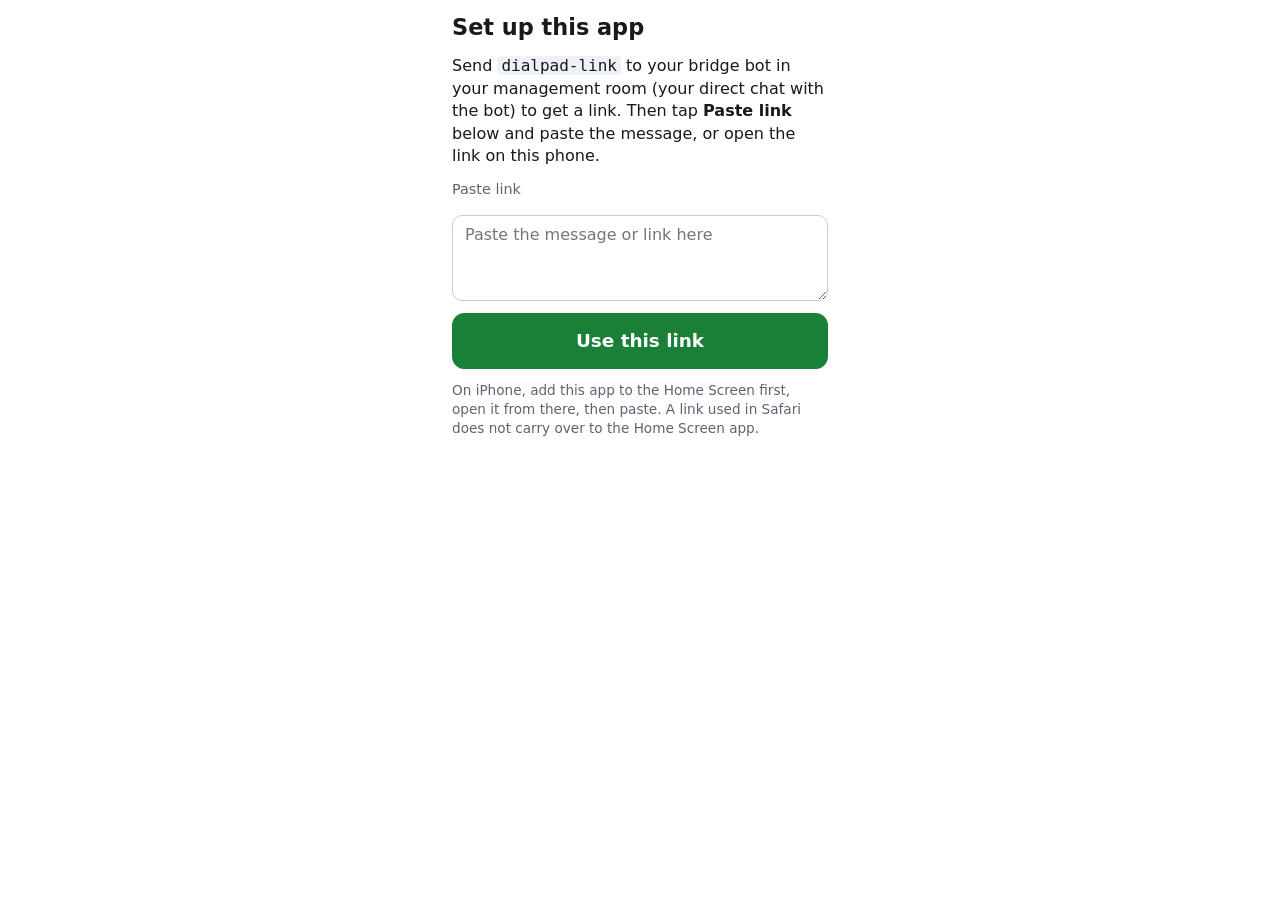
<file: pkg/widget/static/app/index.html>
<!doctype html>
<html lang="en">
<head>
<meta charset="utf-8">
<meta name="viewport" content="width=device-width, initial-scale=1, viewport-fit=cover">
<meta name="color-scheme" content="light dark">
<meta name="referrer" content="no-referrer">
<meta name="theme-color" content="#1f6f43">
<meta name="mobile-web-app-capable" content="yes">
<meta name="apple-mobile-web-app-capable" content="yes">
<meta name="apple-mobile-web-app-title" content="Dialpad">
<meta name="apple-mobile-web-app-status-bar-style" content="black-translucent">
<title>Dialpad</title>
<link rel="manifest" href="manifest.webmanifest">
<link rel="icon" href="icon.svg" type="image/svg+xml">
<link rel="apple-touch-icon" href="icon-192.png">
<link rel="stylesheet" href="app.css">
</head>
<body>
<main id="app">

  <!-- Not set up (or signed out): paste a link. -->
  <section id="screen-setup" hidden>
    <h1>Set up this app</h1>
    <p id="setup-note" class="note" role="status" aria-live="polite" hidden></p>
    <p>Send <code>dialpad-link</code> to your bridge bot in your management room (your direct chat with the bot) to get a link. Then tap <strong>Paste link</strong> below and paste the message, or open the link on this phone.</p>
    <label for="paste">Paste link</label>
    <textarea id="paste" rows="3" autocomplete="off" autocapitalize="off" spellcheck="false" placeholder="Paste the message or link here"></textarea>
    <button id="paste-go" class="btn primary" type="button">Use this link</button>
    <p class="hint">On iPhone, add this app to the Home Screen first, open it from there, then paste. A link used in Safari does not carry over to the Home Screen app.</p>
  </section>

  <!-- Confirm enrolment. -->
  <section id="screen-confirm" hidden>
    <h1>Set up this device?</h1>
    <p id="confirm-text"></p>
    <p id="confirm-replace" class="note" hidden></p>
    <p id="confirm-err" class="status err" role="alert" hidden></p>
    <button id="confirm-go" class="btn primary" type="button">Set up</button>
    <button id="confirm-cancel" class="btn" type="button">Cancel</button>
  </section>

  <!-- Dialpad. -->
  <section id="screen-main" hidden>
    <button id="who" class="who" type="button" aria-expanded="false" aria-controls="sheet"></button>

    <div id="sheet" class="sheet" hidden>
      <p id="sheet-info" class="note"></p>
      <p id="sheet-install-hint" class="hint" hidden></p>
      <button id="install" class="btn" type="button" hidden>Install app</button>
      <label class="check"><input id="recent-toggle" type="checkbox" checked> <span>Remember recent numbers</span></label>
      <div id="roster-only-wrap" hidden>
        <label class="check"><input id="roster-only" type="checkbox"> <span>Only ring for contacts</span></label>
        <p class="hint">Calls from numbers not in your contacts go to voicemail.</p>
        <p id="roster-only-warn" class="status err" role="alert" hidden></p>
      </div>
      <p class="hint">Recent numbers stay on this phone. Anyone who can unlock it can see them.</p>
      <button id="recent-clear" class="btn" type="button">Clear recent numbers</button>
      <button id="forget" class="btn danger" type="button">Forget this device</button>
      <div id="forget-confirm" hidden>
        <p>This signs this phone out of the bridge. To use it again you need a new link.</p>
        <label class="check"><input id="forget-clear" type="checkbox"> <span>Also clear recent numbers</span></label>
        <p id="forget-err" class="status err" role="alert" hidden></p>
        <button id="forget-go" class="btn danger" type="button">Forget</button>
        <button id="forget-cancel" class="btn" type="button">Cancel</button>
      </div>
    </div>

    <p id="status" class="status" role="status" aria-live="polite">Connecting...</p>
    <p id="warn" class="status err" role="alert" hidden></p>

    <div id="tabs" class="tabs" role="tablist" aria-label="Dialpad sections" hidden>
      <button id="tab-dial" class="tab" type="button" role="tab" aria-selected="true" aria-controls="panel-dial" tabindex="0">Dial</button>
      <button id="tab-contacts" class="tab" type="button" role="tab" aria-selected="false" aria-controls="panel-contacts" tabindex="-1">Contacts</button>
    </div>

    <div id="panel-dial" class="panel" role="tabpanel" aria-labelledby="tab-dial">
    <section id="dialbox">
      <label for="number">Number</label>
      <div class="numrow">
        <input id="number" type="tel" inputmode="tel" autocomplete="off" maxlength="40" spellcheck="false" placeholder="+1 555 123 4567">
        <button id="backspace" class="btn" type="button" aria-label="Delete last character">&#9003;</button>
      </div>
      <p id="preview" class="preview" aria-live="polite"></p>
      <div id="name-wrap" hidden>
        <label for="contact-name">Name (optional)</label>
        <input id="contact-name" type="text" maxlength="64" autocomplete="off" spellcheck="false" placeholder="Save this number as...">
      </div>
      <div class="row">
        <button id="call-number" class="btn primary" type="button" disabled>Call</button>
        <button id="message-number" class="btn" type="button" hidden disabled>Message</button>
      </div>
      <button id="save-number" class="btn link" type="button" hidden disabled>Save contact</button>
      <p id="explainer" class="hint">Calls ring in your Matrix app (Element X, Sable). Answer there; this app only dials and controls the call.</p>
    </section>

    <p id="keys-shown" class="keys-shown" aria-live="off" hidden></p>
    <section id="keypad-wrap">
      <div id="keypad" class="keypad" role="group" aria-label="Keypad"></div>
      <button id="abcd-toggle" class="btn link" type="button" aria-expanded="false" aria-controls="keypad-extra">Show A-D</button>
      <div id="keypad-extra" class="keypad extra" role="group" aria-label="Extra keys A to D" hidden></div>
    </section>
    </div>

    <div id="panel-contacts" class="panel" role="tabpanel" aria-labelledby="tab-contacts" hidden>
      <label for="contact-search">Search contacts</label>
      <input id="contact-search" type="search" maxlength="64" autocomplete="off" spellcheck="false" placeholder="Name or number">
      <p id="contacts-status" class="preview" role="status" aria-live="polite"></p>
      <button id="contacts-retry" class="btn" type="button" hidden>Retry</button>
      <ul id="contacts-list" class="contacts"></ul>
      <button id="contacts-more" class="btn" type="button" hidden>Show more</button>
    </div>

    <p id="result" class="preview" role="status" aria-live="polite" hidden></p>
    <a id="open-chat" class="btn secondary" href="#" target="_blank" rel="noopener noreferrer" hidden>Open in Matrix</a>
    <a id="open-room" class="btn secondary" href="#" target="_blank" rel="noopener noreferrer" hidden>Open in Matrix</a>
    <button id="hangup" class="btn danger" type="button" hidden>Hang up</button>

    <section id="recent-wrap" hidden>
      <h2>Recent</h2>
      <ul id="recent" class="recent"></ul>
    </section>
  </section>

</main>
<script src="app.js"></script>
</body>
</html>
</file>
<file: pkg/widget/static/app/app.css>
:root{color-scheme:light dark;--bg:#fff;--fg:#17191c;--mut:#5b6470;--bd:#c5ccd6;--key:#eef1f5;--acc:#1a7f37;--accfg:#fff;--red:#c62828;--err:#b3261e;--focus:#0b57d0}
@media (prefers-color-scheme:dark){:root{--bg:#101418;--fg:#e8eaed;--mut:#9aa3af;--bd:#3a4048;--key:#242830;--acc:#2ea043;--red:#e5534b;--err:#ff8a80;--focus:#8ab4f8}}
*{box-sizing:border-box}
html,body{margin:0;background:var(--bg);color:var(--fg);font:16px/1.4 system-ui,sans-serif}
body{padding:env(safe-area-inset-top) env(safe-area-inset-right) env(safe-area-inset-bottom) env(safe-area-inset-left)}
#app{max-width:400px;margin:0 auto;padding:12px;display:flex;flex-direction:column;gap:12px}
section{display:flex;flex-direction:column;gap:12px}
[hidden]{display:none!important}
h1{margin:0;font-size:1.4rem}
h2{margin:0;font-size:1rem;color:var(--mut)}
p{margin:0}
code{font-family:monospace;background:var(--key);padding:0 4px;border-radius:4px}
.note{padding:10px 12px;border:1px solid var(--bd);border-radius:10px;background:var(--key)}
.hint{font-size:.85rem;color:var(--mut)}
.who{display:block;width:100%;min-height:44px;padding:6px 12px;font:inherit;font-weight:600;text-align:left;border:1px solid var(--bd);border-radius:10px;background:var(--key);color:var(--fg);overflow-wrap:anywhere;cursor:pointer}
.sheet{display:flex;flex-direction:column;gap:10px;padding:12px;border:1px solid var(--bd);border-radius:12px}
.check{display:flex;align-items:center;gap:8px;color:var(--fg);font-size:1rem;margin:0}
.check input{width:24px;min-height:24px;height:24px}
.status{margin:0;font-size:1.1rem;font-weight:600;text-align:center;min-height:1.6em}
.status.err{color:var(--err)}
.preview,.keys-shown{margin:0;text-align:center;color:var(--mut);min-height:1.4em;overflow-wrap:anywhere}
.keys-shown{font-family:monospace;letter-spacing:.1em}
label{display:block;font-size:.9rem;color:var(--mut);margin-bottom:4px}
input,textarea{width:100%;font:inherit;padding:8px 12px;border:1px solid var(--bd);border-radius:10px;background:var(--bg);color:var(--fg)}
input[type=text]{min-height:48px;font-size:1.1rem}
input[type=tel]{min-height:56px;font-size:1.4rem}
textarea{font-size:1rem;resize:vertical}
.row{display:flex;gap:8px}
.row .btn{flex:1}
.numrow{display:flex;gap:8px}
.numrow .btn{width:64px;flex:none}
.btn{display:flex;align-items:center;justify-content:center;width:100%;min-height:56px;padding:8px 16px;font:inherit;font-size:1.15rem;font-weight:600;border:1px solid var(--bd);border-radius:12px;background:var(--key);color:var(--fg);cursor:pointer;text-decoration:none;touch-action:manipulation}
.btn.primary{background:var(--acc);border-color:var(--acc);color:var(--accfg)}
.btn.danger{background:var(--red);border-color:var(--red);color:#fff}
.btn.link{background:none;border:0;min-height:48px;font-size:1rem;font-weight:500;text-decoration:underline}
.btn:disabled{opacity:.5;cursor:default}
.btn:focus-visible,input:focus-visible,textarea:focus-visible,.who:focus-visible{outline:3px solid var(--focus);outline-offset:2px}
.keypad{display:grid;grid-template-columns:repeat(3,1fr);gap:8px}
.keypad.extra{grid-template-columns:repeat(4,1fr);margin-top:4px}
.keypad .btn{min-height:64px;flex-direction:column;font-size:1.5rem;line-height:1.1;padding:4px}
.keypad .btn small{font-size:.6rem;font-weight:500;color:var(--mut);letter-spacing:.1em;min-height:.7rem}
.recent{list-style:none;margin:0;padding:0;display:flex;flex-direction:column;gap:8px}
.recent .btn{min-height:52px;font-size:1.05rem;justify-content:flex-start}
@media (prefers-reduced-motion:no-preference){.btn{transition:opacity .15s}}
.tabs{display:flex;gap:4px}
.tab{flex:1;min-height:48px;padding:6px 12px;font:inherit;font-weight:600;border:1px solid var(--bd);border-radius:10px;background:var(--key);color:var(--fg);cursor:pointer;touch-action:manipulation}
.tab[aria-selected=true]{background:var(--acc);border-color:var(--acc);color:var(--accfg)}
.tab:focus-visible{outline:3px solid var(--focus);outline-offset:2px}
.panel{display:flex;flex-direction:column;gap:12px}
.contacts{list-style:none;margin:0;padding:0;display:flex;flex-direction:column;gap:8px}
.contacts li{display:flex;flex-wrap:wrap;align-items:center;gap:8px;padding:8px;border:1px solid var(--bd);border-radius:12px}
.contacts .cwho{flex:1 1 140px;min-width:0;display:flex;flex-direction:column;overflow-wrap:anywhere}
.contacts .cname{font-weight:600}
.contacts .cnum{font-size:.9rem;color:var(--mut)}
.contacts .cacts{display:flex;gap:8px;flex:0 1 auto}
.contacts .cacts .btn{width:auto;min-height:48px;padding:6px 14px;font-size:1rem}
@media (max-width:359px){.contacts .cacts{flex:1 1 100%}.contacts .cacts .btn{flex:1}}
input[type=search]{min-height:56px;font-size:1.2rem}
.preview.err{color:var(--err)}
</file>
